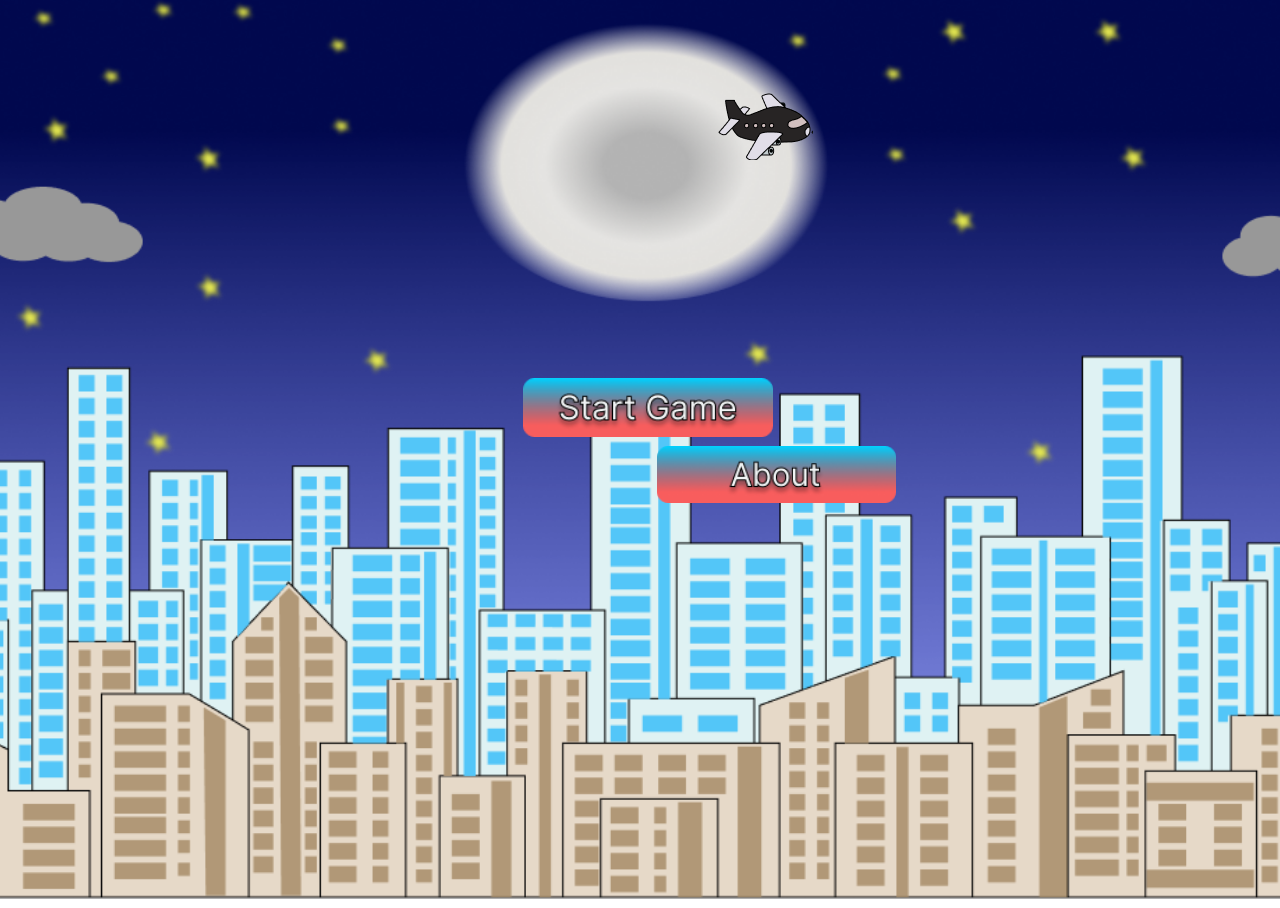
<file: index.html>
<html>
<head>
<meta name="viewport" content="width=device-width, initial-scale=1.0"/>

<style>
*{
    align-items: center;
    text-align: center;
    font-family: 'Inter';
}
body{
    background-image: url("Gambar/MD.png");
    /* width: auto;
    height: auto; */
    position: absolute;
    width: 100%;
    height: 100%;
    background-position: center;
    background-repeat: no-repeat;
    background-size: cover;
    overflow: hidden;
}

#tampilanAwal {
    border: none;
    position: relative;
    right: 20px;
}

button:active{
    background: RGBA(42,250,7,0) 93.95%;
    color:  #2AFF07;
}

canvas {
    border:1px solid black;
}

#icon {
    position: absolute;
    height: 67px;
    width: 95px;
    left: 710px;
    top: 85px;
    background-image: url("Gambar/Pesawat.png");
    border-radius: 0px;    
}
.btnStart {
    margin: auto;
    margin-top: 370px;
    margin-left: 40px;
}

a {
    text-decoration: none;
}

.about1 {
    /* display: flex;
    justify-content: center;
    align-items: center; */  
    padding: 0.5em 1em; 
    
    position: absolute;
    top: 430px;
    left: 633px;
}

.about {
    margin: auto;
    display: none;
    position: absolute;
    padding: 0.5em 1em;
}

.about-content {
    position: absolute;
    height: 50vmin;
    margin-top: 9em;
    margin-left: 20em;
}

.back1 {
    display: none;
    position: absolute;
    padding: 0 0;
    top: 180px;
    left: 350px;
    
}
</style>
</head>
<body>
    <div class="border">
        <div id="icon"></div>
        <div class="about1" id="about1" onclick="masukabout()">
            <img src="Gambar/About1.png" width="239px">
        </div>

        <div class="about" id="about">
            <img src="Gambar/Tentang.png" class="about-content">
            <div class="back1" id="back1" onclick="backhome1()">
                <svg xmlns="http://www.w3.org/2000/svg" width="35" height="35" fill="currentColor" class="bi bi-arrow-left-square" viewBox="0 0 16 16">
                <path fill-rule="evenodd" d="M15 2a1 1 0 0 0-1-1H2a1 1 0 0 0-1 1v12a1 1 0 0 0 1 1h12a1 1 0 0 0 1-1V2zM0 2a2 2 0 0 1 2-2h12a2 2 0 0 1 2 2v12a2 2 0 0 1-2 2H2a2 2 0 0 1-2-2V2zm11.5 5.5a.5.5 0 0 1 0 1H5.707l2.147 2.146a.5.5 0 0 1-.708.708l-3-3a.5.5 0 0 1 0-.708l3-3a.5.5 0 1 1 .708.708L5.707 7.5H11.5z"/>
              </svg>
            </div>
        </div>
    
        <div id="tampilanAwal">
            <a href="Plane.html">
                <img src="Gambar/Start.png" width="250px" class="btnStart">
            </a>
        </div>
        </div>
    </div>
        <script>
        const masukabout = () => {
            if (about1.style.display == "none") {
                about1.style.display = "block"
            } else {
                tampilanAwal.style.display = "none"
                about1.style.display = "none"
                about.style.display = "block"
                back1.style.display = "block"
            }
        }

        const backhome1 = () => {
            if (back1.style.display == "none") {
                back1.style.display = "block"
            } else {
                tampilanAwal.style.display = "block"
                about1.style.display = "block"
                about.style.display = "none"
                back1.style.display = "none"
            }
        }
        </script>
</body>
</html>
</file>
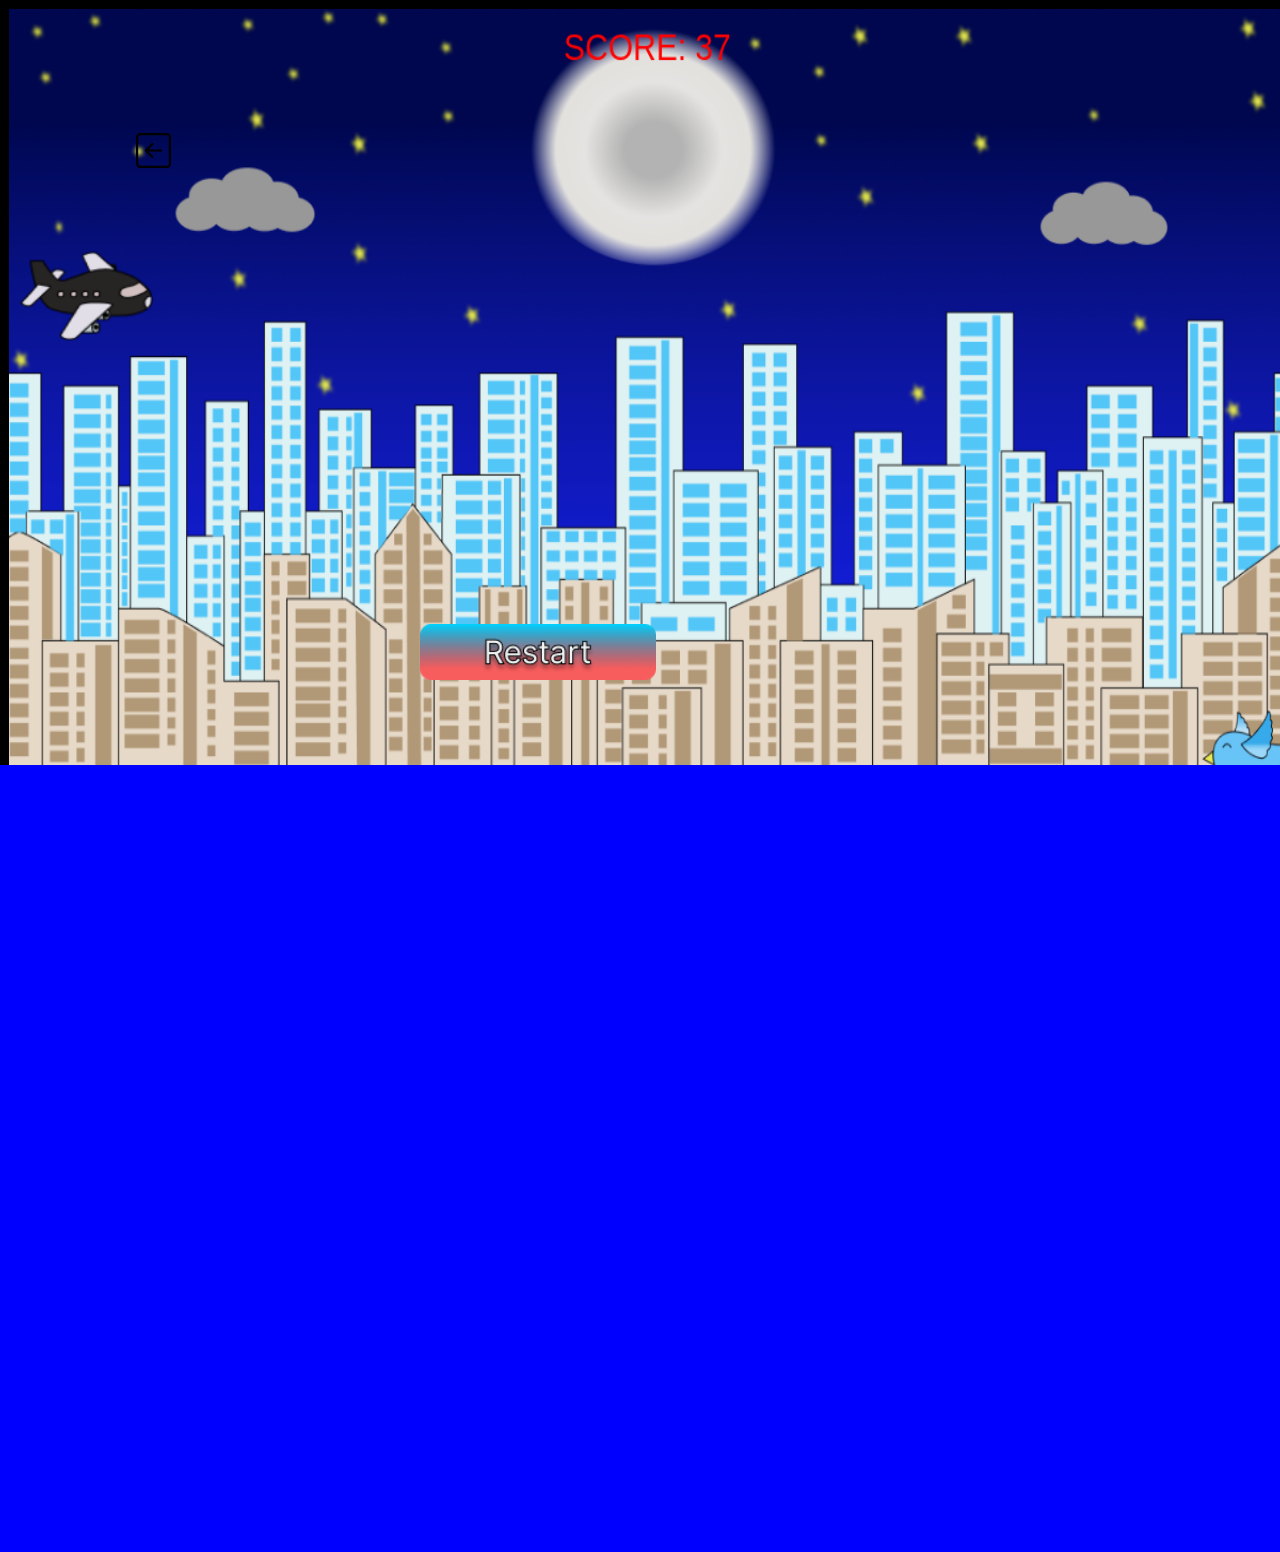
<file: Plane.html>
<!DOCTYPE html>
<html lang="en">
  <head>
    <meta charset="UTF-8" />
    <meta http-equiv="X-UA-Compatible" content="IE=edge" />
    <meta name="viewport" content="width=device-width, initial-scale=1.0" />
    <title>A Plane (Yadzka)</title>
    <link rel="stylesheet" href="Plane.css" />
  </head>
  <body onload="startGame()">
    <div class="back" id="back">
      <a href="index.html"> <svg xmlns="http://www.w3.org/2000/svg" width="35" height="35" fill="currentColor" color="black" class="bi bi-arrow-left-square" viewBox="0 0 16 16">
        <path fill-rule="evenodd" d="M15 2a1 1 0 0 0-1-1H2a1 1 0 0 0-1 1v12a1 1 0 0 0 1 1h12a1 1 0 0 0 1-1V2zM0 2a2 2 0 0 1 2-2h12a2 2 0 0 1 2 2v12a2 2 0 0 1-2 2H2a2 2 0 0 1-2-2V2zm11.5 5.5a.5.5 0 0 1 0 1H5.707l2.147 2.146a.5.5 0 0 1-.708.708l-3-3a.5.5 0 0 1 0-.708l3-3a.5.5 0 1 1 .708.708L5.707 7.5H11.5z"/>
      </svg></a>
  </div>
  <div>
    <img src="Gambar/Restart.png" onclick="reset()" class="reset">
  </div>
    <script src="Plane.js"></script>

    <script>
function reset(){
  location.reload();
}
    </script>
  </body>
</html>
</file>
<file: Plane.css>
* {
  text-align: center;
  height: 85vmin;
  overflow: hidden;
  margin: auto;
}

/* canvas {
  border: 1px solid black;
  background-image: url(Gambar/MD.png);
 
} */


.back {
  position: absolute;
  top: -15rem;
  left: 10%;
  padding: 0.5em 0.5em;
}

.reset {
  position:fixed;
  right: 39rem;
  height: 3.5rem;
  top: 39rem;
  
}

body {
  background-color: blue;
  position: relative;
}

canvas {
  width: 100%;
  height: 100%;
  border: 9px solid black;
}
</file>
